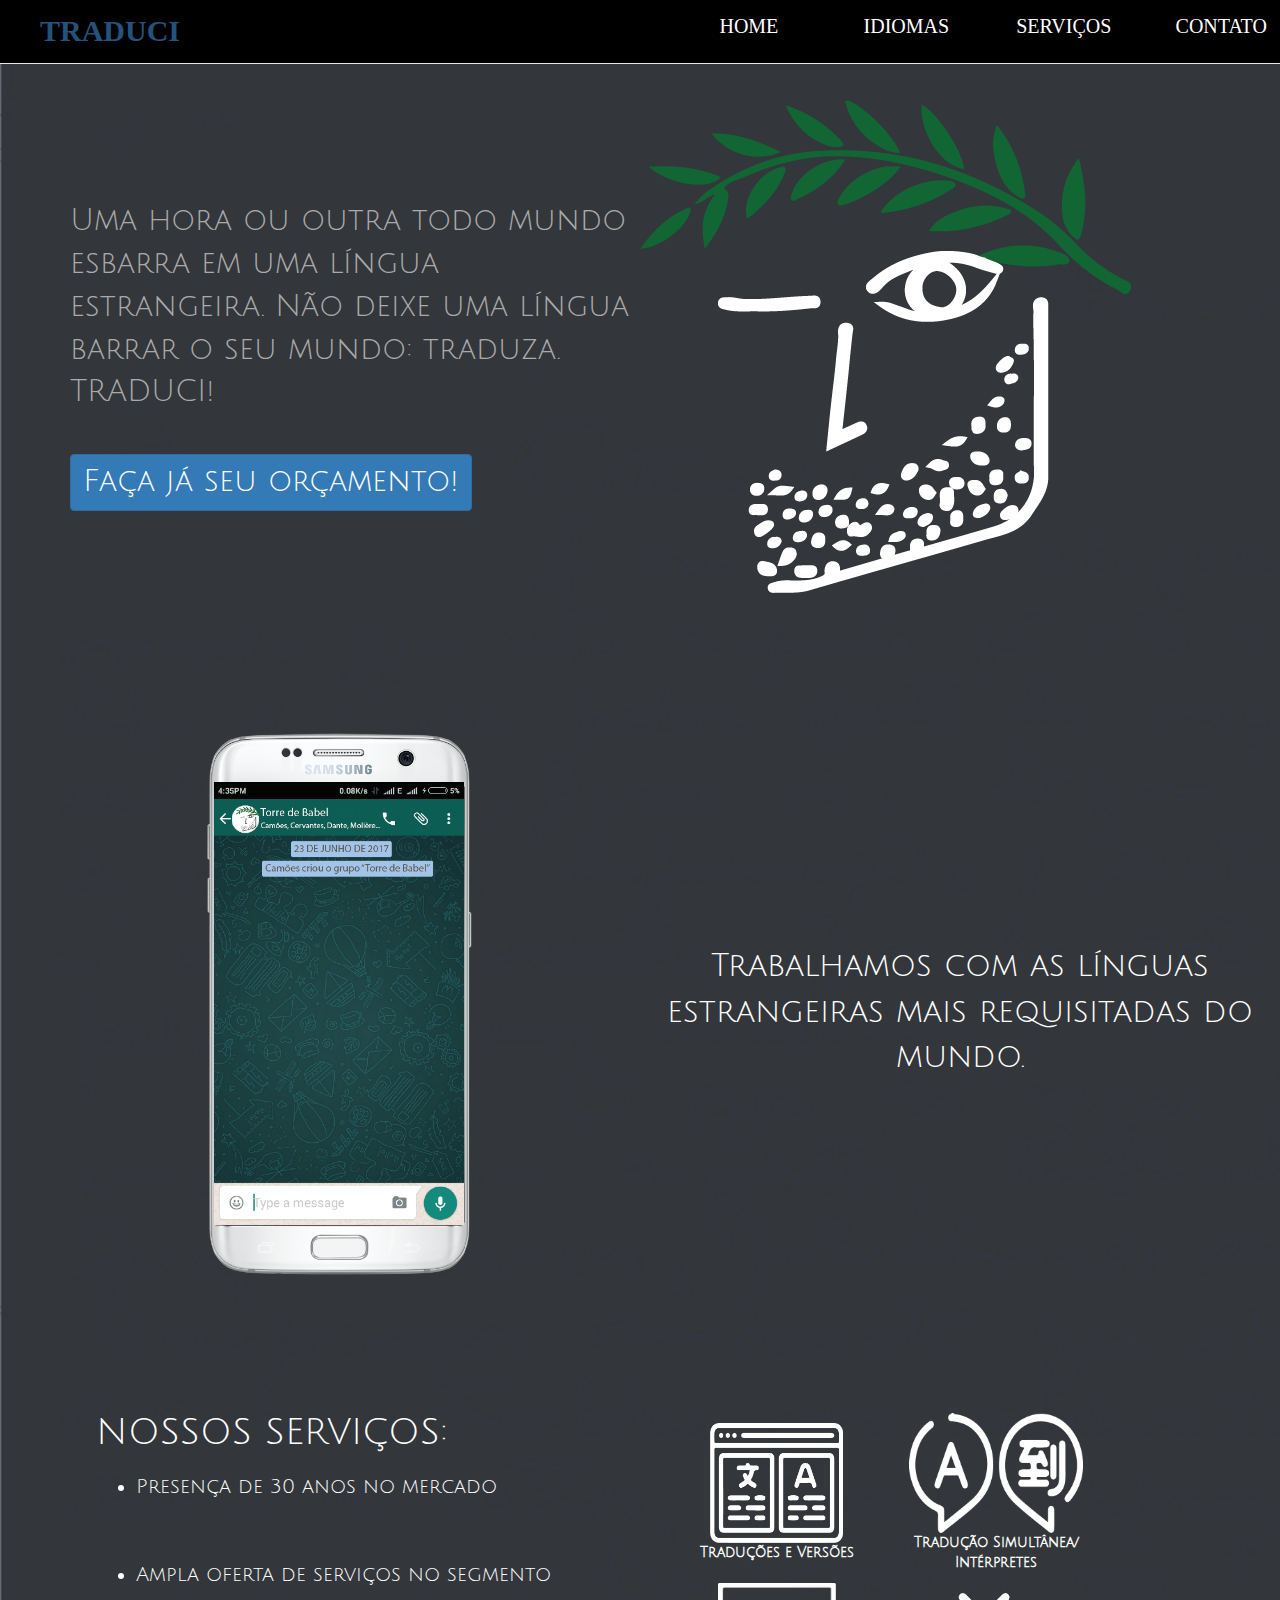
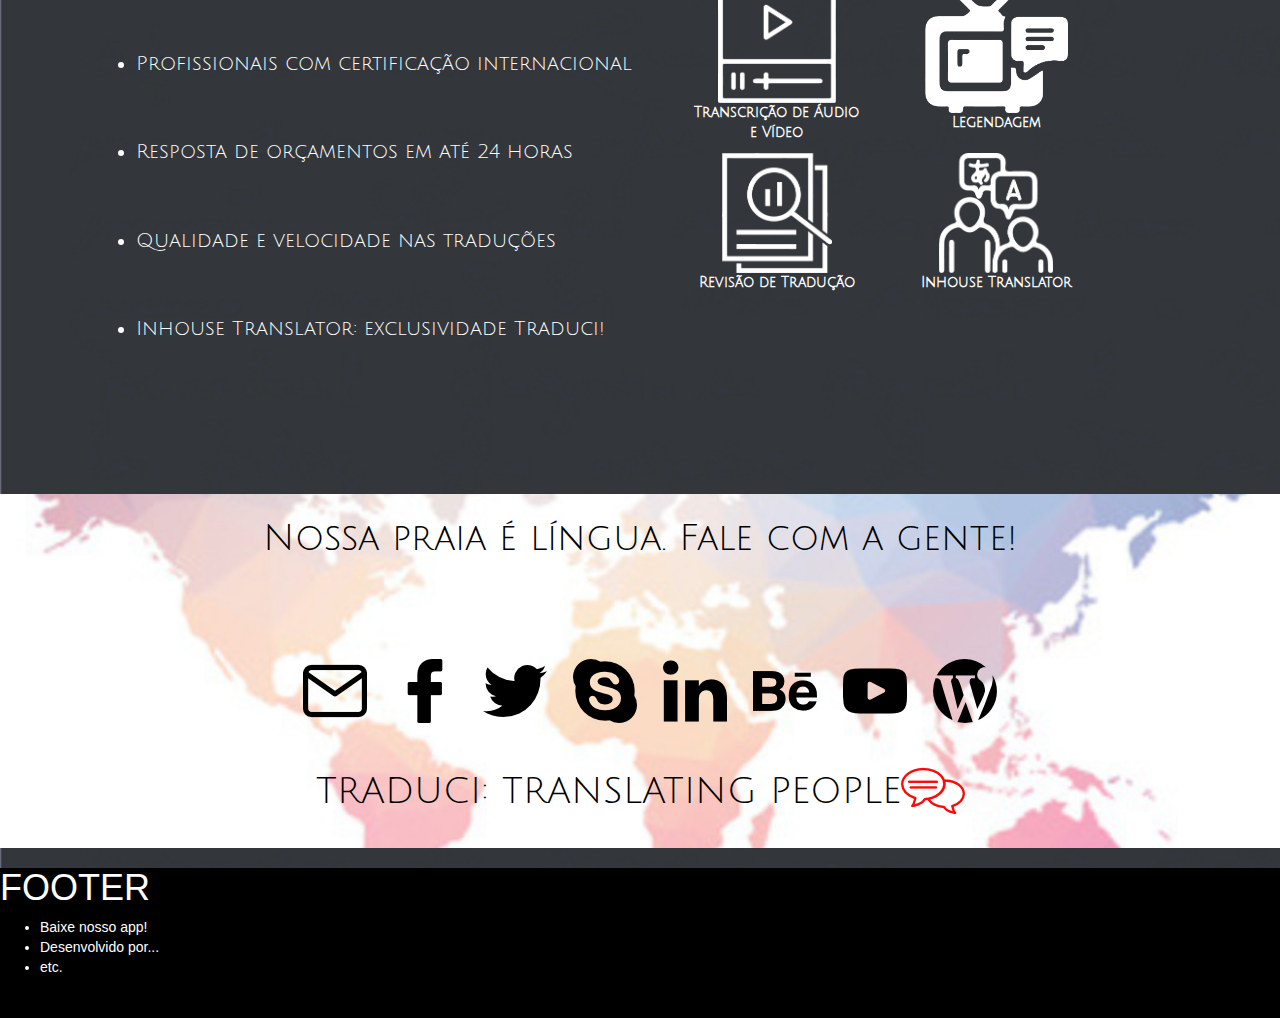
<file: index.html>
<!DOCTYPE html>
<html>
  <head>
    <meta charset="utf-8">
    <meta name="viewport" content="width=device-width, initial-scale=1.0">
    <title>TRADUCI</title>
    <link rel="stylesheet" href="styles.css">
    <!-- Testando fontes do Google abaixo -->
    <link href="https://fonts.googleapis.com/css?family=Josefin+Sans" rel="stylesheet">
    <link href="https://fonts.googleapis.com/css?family=Julius+Sans+One" rel="stylesheet">
    <link rel="shortcut icon" href="imagens/logo-preta.png" type="image/x-png">
    <link rel="stylesheet" href="https://maxcdn.bootstrapcdn.com/bootstrap/3.3.7/css/bootstrap.min.css" integrity="sha384-BVYiiSIFeK1dGmJRAkycuHAHRg32OmUcww7on3RYdg4Va+PmSTsz/K68vbdEjh4u" crossorigin="anonymous">
    <link rel="stylesheet" href="styles.css">
    <script type="text/javascript" src="script.js"></script>
    <!-- <script type="text/javascript" src="script0.js"></script> -->
  </head>
  <body>
    <nav id="nav" class="navbar navbar-default navbar-fixed-top">
      <a href="#home">TRADUCI</a>
      <ul>
        <li><a href="#home">HOME</a></li>
        <li><a href="#idiomas">IDIOMAS</a></li>
        <li><a href="#servicos">SERVIÇOS</a></li>
        <li><a href="#contato">CONTATO</a></li>
      </ul>
    </nav>

    <div id="home" class="container">
        <div class="coluna-esquerda">
            <div>
                <p>Uma hora ou outra todo mundo esbarra em uma língua estrangeira. Não deixe uma língua barrar o seu mundo: traduza.<br>TRADUCI!</p>
            </div>
            <button id="btn-Home" class="btn btn-primary">Faça já seu orçamento!</button>
            <form id='formulario' class="invisivel">
              <input id="mens" type="text" name="email" value="" placeholder="Deixe seu email!">
              <button type="button" class="btn btn-primary" name="button">Enviar</button>
            </form>
        </div>

        <div class="coluna-direita">
            <img src="imagens/logo.png" alt="logo TRADUCI">
        </div>
    </div>


    <div id="idiomas" class="idiomas">
      <div class="celular" style="padding-left: 197px;">
        <img class="iflip" src="imagens/whatsapp11.png" alt="Smartphone1">
        <img class="iflip invisivel" src="imagens/whatsapp22.png" alt="Smartphone2">
        <img class="iflip invisivel" src="imagens/whatsapp33.png" alt="Smartphone3">
        <img class="iflip invisivel" src="imagens/whatsapp44.png" alt="Smartphone4">
        <img class="iflip invisivel" src="imagens/whatsapp55.png" alt="Smartphone5">
        <img class="iflip invisivel" src="imagens/whatsapp66.png" alt="Smartphone6">
        <img class="iflip invisivel" src="imagens/whatsapp77.png" alt="Smartphone7">
        <img class="iflip invisivel" src="imagens/whatsapp88.png" alt="Smartphone8">
      </div>
      <div class="texto" style="width: 50%">
        <p class="tflip">Trabalhamos com as línguas estrangeiras mais requisitadas do mundo.</p>
        <p class="tflip invisivel">Trabalhamos com as línguas mais requisitadas do mundo.</p>
        <p class="tflip invisivel">We work with the most sought-after foreign languages in the world.</p>
        <p class="tflip invisivel">Trabajamos con las lenguas extranjeras más demandadas del mundo.</p>
        <p class="tflip invisivel">Nous travaillons avec les langues étrangères les plus recherchées du monde.</p>
        <p class="tflip invisivel">Lavoriamo con le lingue straniere più richieste del mondo.</p>
        <p class="tflip invisivel">Wir arbeiten mit den begehrtesten Fremdsprachen der Welt.</p>
        <p class="tflip invisivel">Trabalhamos com as línguas estrangeiras mais requisitadas do mundo.</p>
      </div>

    </div>

    <div id="servicos" class="servicos">
      <div class="servicos-esquerda">
        <h1>NOSSOS SERVIÇOS:</h1>
        <ul>
          <li>Presença de 30 anos no mercado</li>
          <li>Ampla oferta de serviços no segmento</li>
          <li>Profissionais com certificação internacional</li>
          <li>Resposta de orçamentos em até 24 horas</li>
          <li>Qualidade e velocidade nas traduções</li>
          <li>Inhouse Translator: exclusividade Traduci!</li>
        </ul>
      </div>
      <div class="servicos-direita">
        <table  style="width:80%">
          <tr>
            <td><a href="form.html" target="_blank"><img src="imagens/traducao.png" alt="YouTube"><p>Traduções e Versões</p></a></td>
            <td class="pad"><a href="form.html" target="_blank"><img class="pad" src="imagens/traducao-simultanea.png" alt="TRADUX Blog"><p class="pad">Tradução Simultânea/<br>Intérpretes</p></a></td>
          </tr>
          <tr>
            <td><a href="form.html" target="_blank"><img src="imagens/legendagem.png" alt="YouTube"><p>Transcrição de Áudio<br>e Vídeo</p></a></td>
            <td class="pad"><a href="form.html" target="_blank"><img class="pad" src="imagens/legenda.png" alt="TRADUX Blog"><p class="pad">Legendagem</p></a></td>
          </tr>
          <tr>
            <td><a href="form.html" target="_blank"><img src="imagens/revisao.png" alt="YouTube"><p>Revisão de Tradução</p></a></td>
            <td><a href="form.html" target="_blank"><img class="pad" src="imagens/inhouse.png" alt="TRADUX Blog"><p class="pad">Inhouse Translator</p></a></td>
          </tr>
        </table>
      </div>
    </div>

    <div id="contato" class="contato">
      <h1 class="praia">Nossa praia é língua. Fale com a gente!</h1>
        <div class="icones">
          <a href="https://www.mail.com/int/" target="_blank"><img src="imagens/Email2.png" alt="Email"></a>
          <a href="https://www.facebook.com/" target="_blank"><img src="imagens/Facebook2.png" alt="Facebook"></a>
          <a href="https://twitter.com/" target="_blank"><img src="imagens/Twitter2.png" alt="Twitter"></a>
          <a href="https://www.skype.com/en/" target="_blank"><img src="imagens/Skype2.png" alt="Instagram"></a>
          <a href="https://www.linkedin.com/" target="_blank"><img src="imagens/Linkedin2.png" alt="Pinterest"></a>
          <a href="https://www.behance.net/" target="_blank"><img src="imagens/Behance2.png" alt="Skype"></a>
          <a href="https://www.youtube.com/" target="_blank"><img src="imagens/Youtube2.png" alt="Whatsapp"></a>
          <a href="https://www.wordpress.com/" target="_blank"><img src="imagens/Wordpress2.png" alt="LinkedIn"></a>
        </div>
      <h1 class="traduci">TRADUCI: TRANSLATING PEOPLE<img src="imagens/balao.png" alt="Balões"></h1>
    </div>

    <footer>
      <h1>FOOTER</h1>
      <ul>
        <li>Baixe nosso app!</li>
        <li>Desenvolvido por...</li>
        <li>etc.</li>
      </ul>
    </footer>

  </body>
</html>
</file>
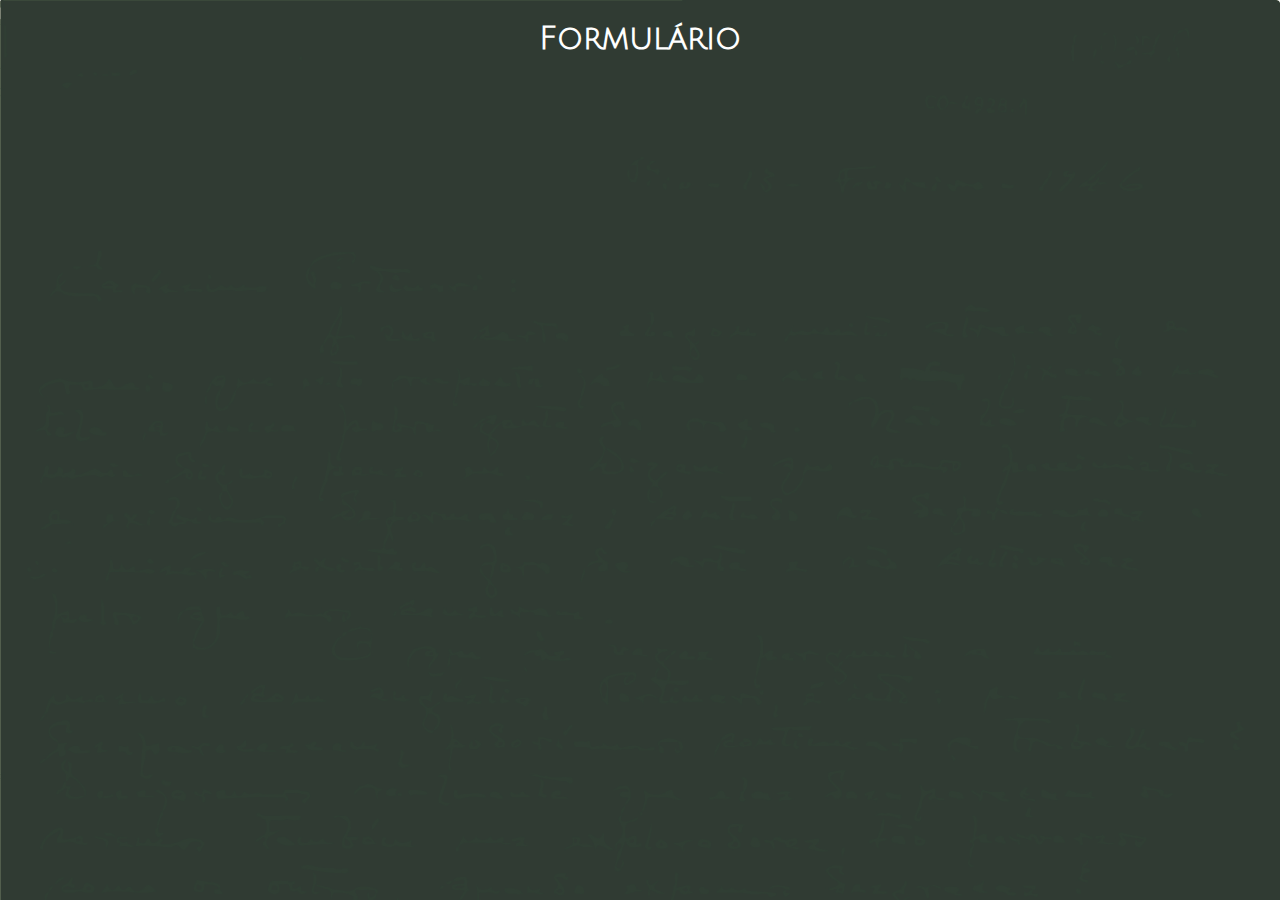
<file: form.html>
<!DOCTYPE html>
<html>
  <head>
    <meta charset="utf-8">
    <meta name="viewport" content="width=device-width, initial-scale=1.0">
    <link rel="stylesheet" href="form.css">
    <link href="https://fonts.googleapis.com/css?family=Julius+Sans+One" rel="stylesheet">
    <title>FORMULÁRIO</title>
  </head>
  <body>
    <h1>Formulário</h1>

  </body>
</html>
</file>
<file: styles.css>
/*
  BODY
*/

body {
  background-image: url('imagens/carta-pronta.jpg');
  background-size: cover;
  margin: 0;

}

/*
NAVEGAÇÃO
*/

#nav{
  background-color: black;
}

#nav a{
  text-decoration: none;
  padding-left: 40px;
}

nav {
    display: flex;
    flex-direction: row;
    align-items: center;
}

nav a {
  text-decoration: none;
  color: white;
  font-weight: 700;
  font-size: 30px;
  font-family: Pacifico, serif;
  display: inline-block;
  padding: 10px 0;
  width: 100%;
}

nav ul li a {
    text-decoration: none;
    color: white;
    font-weight: 350;
    font-size: 20px;
    font-family: Pacifico, serif;
    display: inline-block;
    padding: 10px 0;
    width: 100%;
}

nav ul li a.selecionado{
  font-size: 25px;
}

nav ul {
    list-style: none;
    padding: 0;
    display: flex;
    flex-direction: row;
    align-items: center;
    width: 100%;
}

nav ul li {
    text-align: center;
    width: 100%;
}

/*
HOME
*/

#mens {
  font-family: 'Julius Sans One', sans-serif;
}

*.invisivel {
  display: none;
}

.header{
    padding-left: 10px;
    color: white;
}

.container{
  padding-top: 100px;
  display: flex;
  margin-bottom: 50px;
}

.coluna-esquerda{
    width: 50%;
    padding-top: 100px;
}

.coluna-esquerda div{
    display: flex;
}

.coluna-esquerda div p{
    font-size: 30px;
    color: #aaa;
    font-family: 'Julius Sans One', sans-serif;
}

#btn-Home{
  margin-top: 30px;
  font-size: 30px;
  font-family: 'Julius Sans One', sans-serif;
}

.coluna-direita{
    width: 50%;
    padding-top: 0px;
}

.coluna-esquerda div{
    display: flex;
}

@media(max-width: 600px){
    .container{
        display: block;
        padding-top: 100px;
    }

    .coluna-direita{
        width: 100%;
    }

    .coluna-esquerda{
        padding-top: 0;
        width: 100%;
    }

    .coluna-direita img{
      padding-top: 50px;
      width: 300px;
    }

    #btn-Home{
      font-size: 20px;
    }

    #nav a{
      font-size: 10px;
      padding-left: 3px;
      width: 15%;
    }

    #nav ul{
      display: contents;
    }

    #nav ul li{
      width: 60px;
    }

    .coluna-esquerda div p{
        font-size: 20px;
    }


}



/*

*/

table {
  display: block;
  margin-left: auto;
  margin-right: auto;
}

td {
  padding: 10px;
}

a{
  color: white;
  text-decoration: none;
}


.idiomas img {
  margin-top: 40px;
  margin-bottom: 40px;
  margin-left: auto;
  margin-right: auto;

}
.idiomas{
  padding-top: 50px;
}
.servicos {
  display: flex;
  width: 85%;
  margin-left: auto;
  margin-right: auto;
  padding-top: 90px;
  padding-bottom: 80px;
}

.servicos-esquerda{
  width: 50%;
  color: white;
  font-size: 20px;
  font-family: 'Julius Sans One', sans-serif;

}

.servicos-direita{
    width: 50%;
    color: white;
    text-align: center;
    font-family: 'Julius Sans One', sans-serif;
    font-weight: bold;

}

.servicos-direita img{
  height: 120px;
}
.servicos-direita td{
  padding: 0;
}

.servicos h1{
  margin: 0;
  padding-bottom: 20px;
}
.servicos ul{
  color: white;
  font-size: 20px;
  font-family: 'Julius Sans One', sans-serif;
}
.servicos li{
  padding-bottom: 60px;
}

.pad{
  padding-left: 50px;
}


.historia{
  color: white;
  margin-left: auto;
  margin-right: auto;
  font-size: 40px;
  font-family: 'Julius Sans One', sans-serif;
}

.contato {
  color: black;
  font-family: 'Julius Sans One', sans-serif;
  text-align: center;
  font-size: large;
  background-image: url('imagens/Mapa.jpg');
  background-position: center;
  background-size: cover;
}

.icones {
  height: 50px;
  padding-top: 100px;
  padding-bottom: 100px;
}

.icones img {
  padding-left: 20px;
}

.rodape {
  color: white;
  font-family: sans-serif;
  background-color: black;
  height: 150px;

}
@media (max-width: 600px){
body{
}
.servicos{
  display: block;
  width: 100%;
}
.servicos-direita{
  display: flex;
  width: 100%;
}
.servicos-esquerda{
  width: 100%;
}
.servicos-direita img{
  height: 50px;
}

.servicos h1{
  margin-left: 30px;
}

  table{
  width: 100%;
  }
}

.contato {
  color: black;
  font-family: 'Julius Sans One', sans-serif;
  text-align: center;
  font-size: large;
  background-image: url('imagens/Mapa.jpg');
  background-position: center;
  background-size: cover;
}

.praia {
  margin: 0;
  padding-top: 25px;
}

.traduci {
  margin: 0;
  padding-bottom: 25px;
}

.icones {
  height: 50px;
  padding-top: 100px;
  padding-bottom: 100px;
}

.icones img {
  padding-left: 20px;
}

footer {
  color: white;
  font-family: sans-serif;
  background-color: black;
  height: 150px;
}

.footer h1 {
  margin: 0;
}


.celular {
  float: left;
}

.invisivel {
  display: none;
}

.texto {
  color: white;
  font-family: 'Julius Sans One', sans-serif;
  text-align: center;
  float: right;
  font-size: xx-large;
  margin-top: 0;
  margin-left: auto;
  margin-right: auto;
  padding-top: 250px;
}
</file>
<file: form.css>
body {
  background-image: url('imagens/carta-verde.jpg');
  background-size: cover;
  margin: 0;
}

h1 {
  font-family: 'Julius Sans One', sans-serif;
  font-size: xx-large;
  text-align: center;
  color: white;
}
</file>
